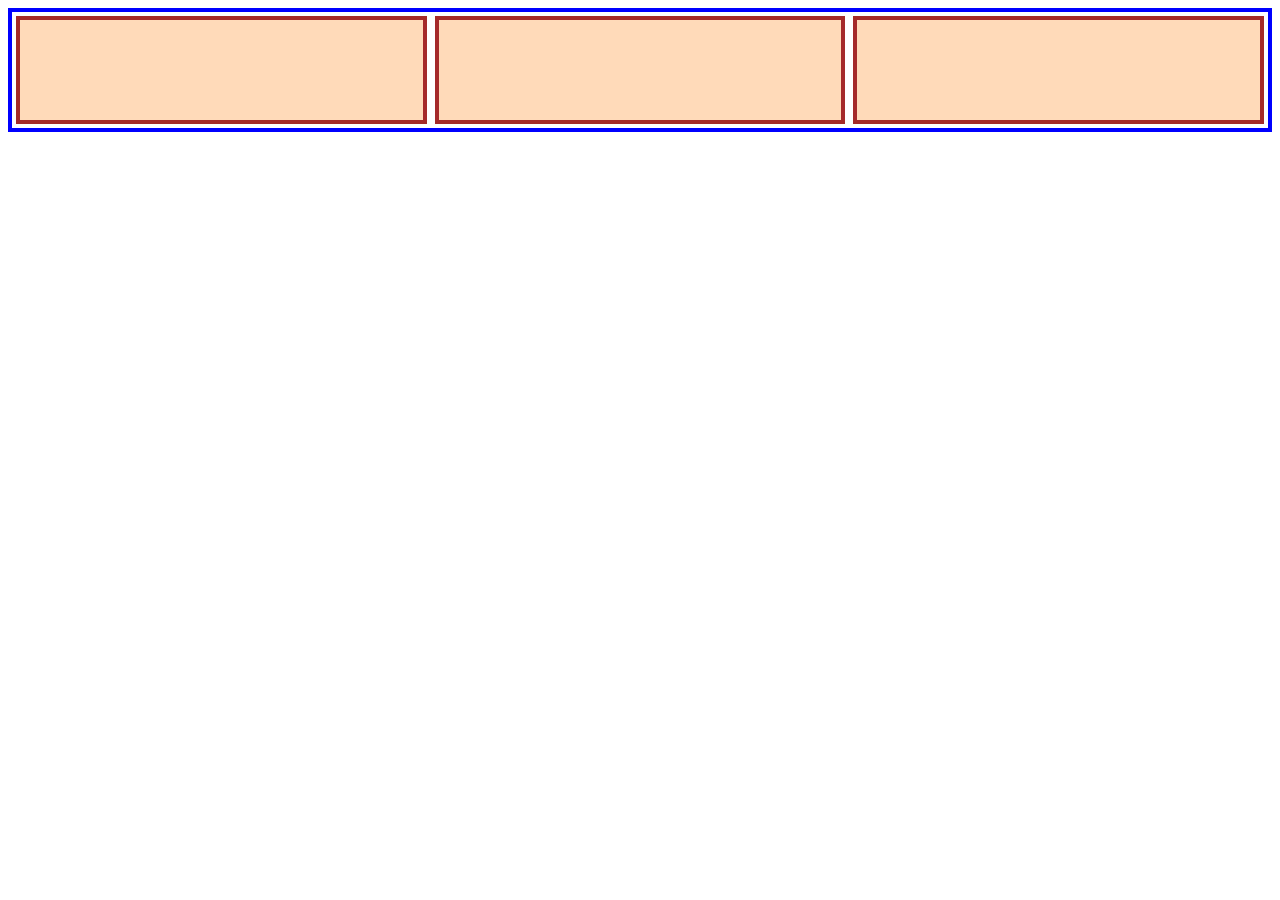
<file: index.html>
<!DOCTYPE html>
<html lang="en">
<head>
    <link rel="stylesheet" href="style.css">
    <meta charset="UTF-8">
    <meta name="viewport" content="width=device-width, initial-scale=1.0">
    <title>Document</title>
</head>
<body>
    <div class="flex-container">
        <div class="one"></div>
        <div class="two"></div>
        <div class="three"></div>
      </div>
</body>
</html>
</file>
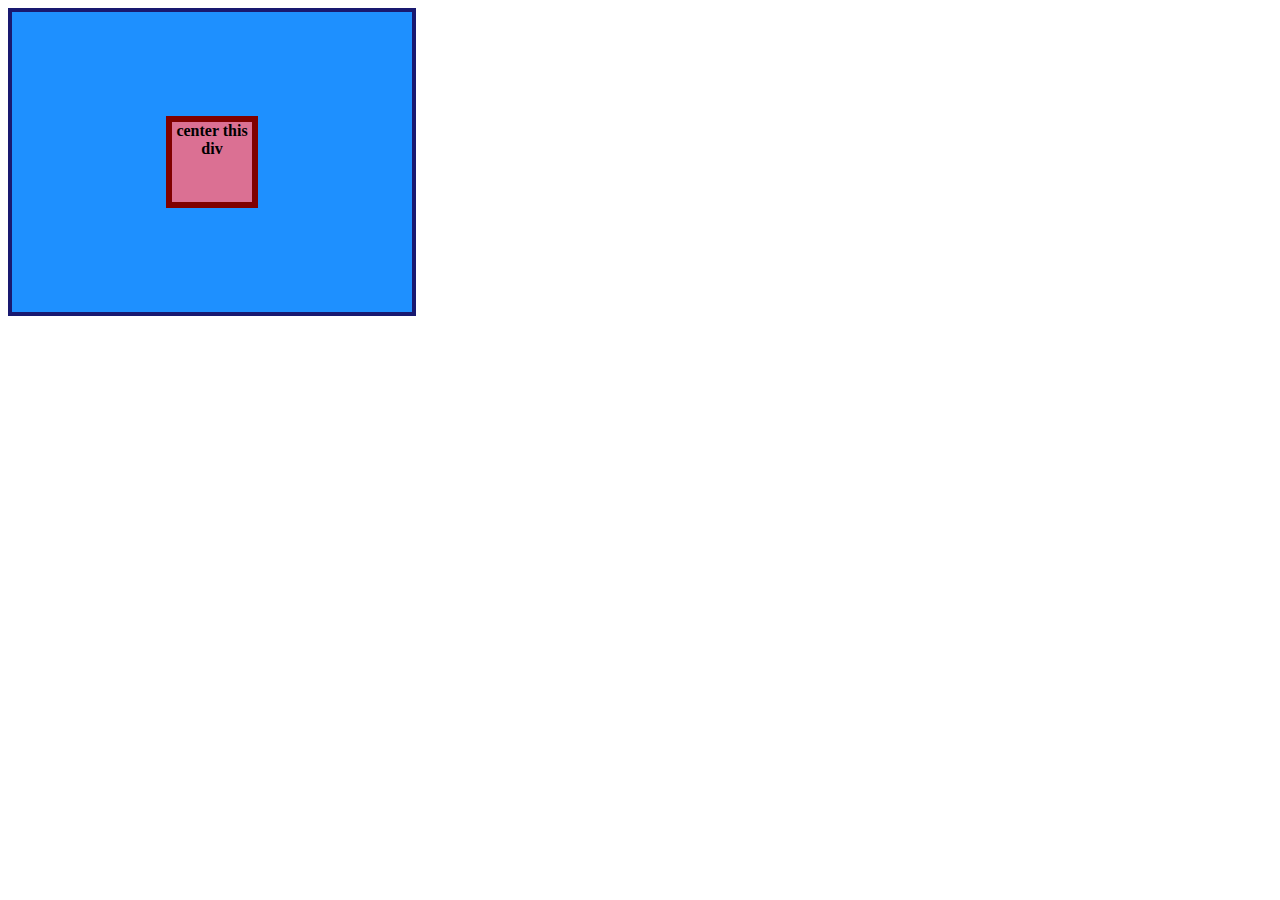
<file: 01-flex-center/index.html>
<!DOCTYPE html>
<html lang="en">
  <head>
    <meta charset="UTF-8">
    <meta http-equiv="X-UA-Compatible" content="IE=edge">
    <meta name="viewport" content="width=device-width, initial-scale=1.0">
    <title>CENTER THIS DIV</title>
    <link rel="stylesheet" href="style.css">
  </head>
  <body>
    <div class="container">
      <div class="box">center this div</div>
    </div>
  </body>
</html>
</file>
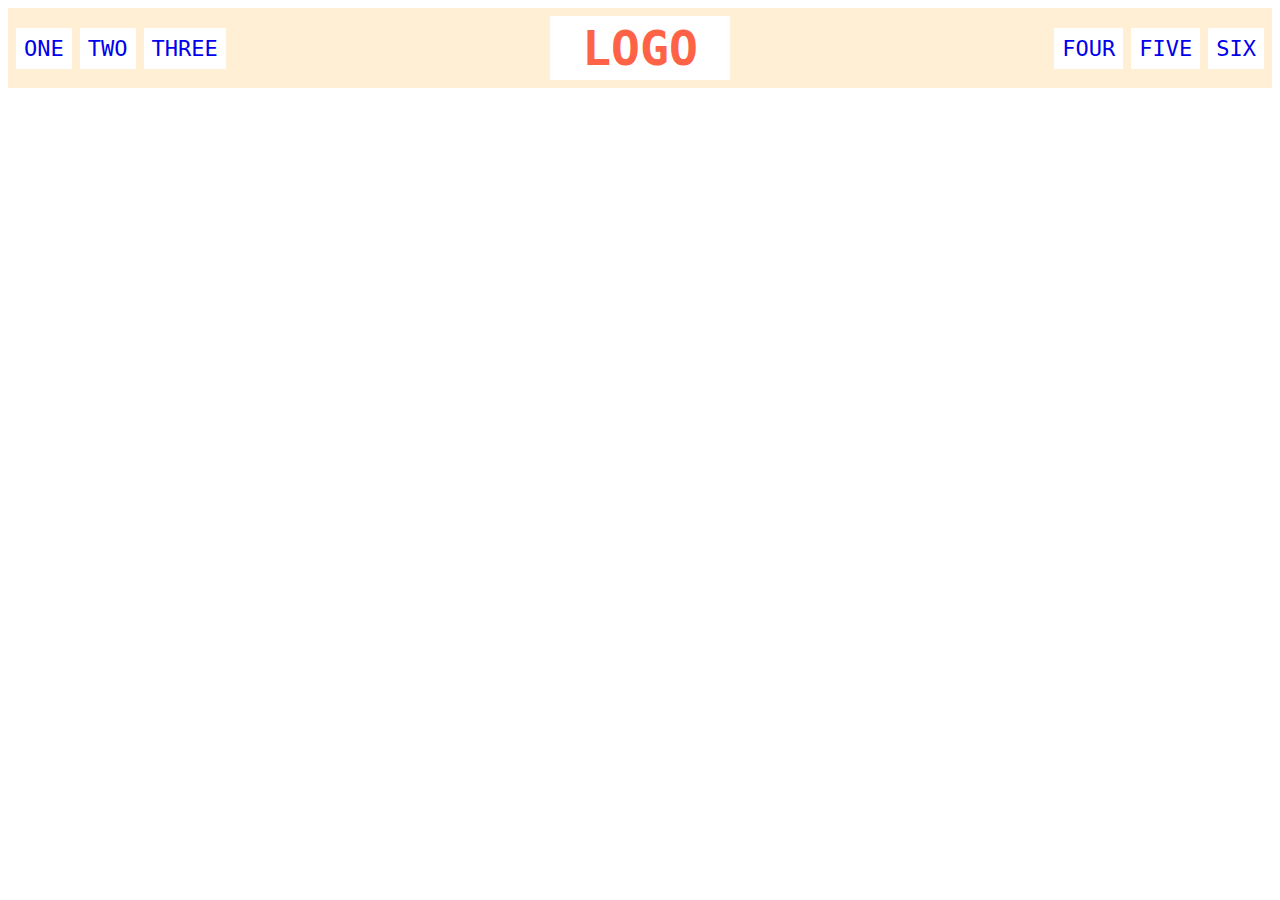
<file: 02-flex-header/index.html>
<!DOCTYPE html>
<html lang="en">
  <head>
    <meta charset="UTF-8">
    <meta http-equiv="X-UA-Compatible" content="IE=edge">
    <meta name="viewport" content="width=device-width, initial-scale=1.0">
    <title>Flex Header</title>
    <link rel="stylesheet" href="style.css">
  </head>
  <body>
    <div class="header">
      <div class="left-links">
        <ul>
          <li><a href="#">ONE</a></li>
          <li><a href="#">TWO</a></li>
          <li><a href="#">THREE</a></li>
        </ul>
      </div>
      <div class="logo">LOGO</div>
      <div class="right-links">
        <ul>
          <li><a href="#">FOUR</a></li>
          <li><a href="#">FIVE</a></li>
          <li><a href="#">SIX</a></li>
        </ul>
      </div>
    </div>
  </body>
</html>
</file>
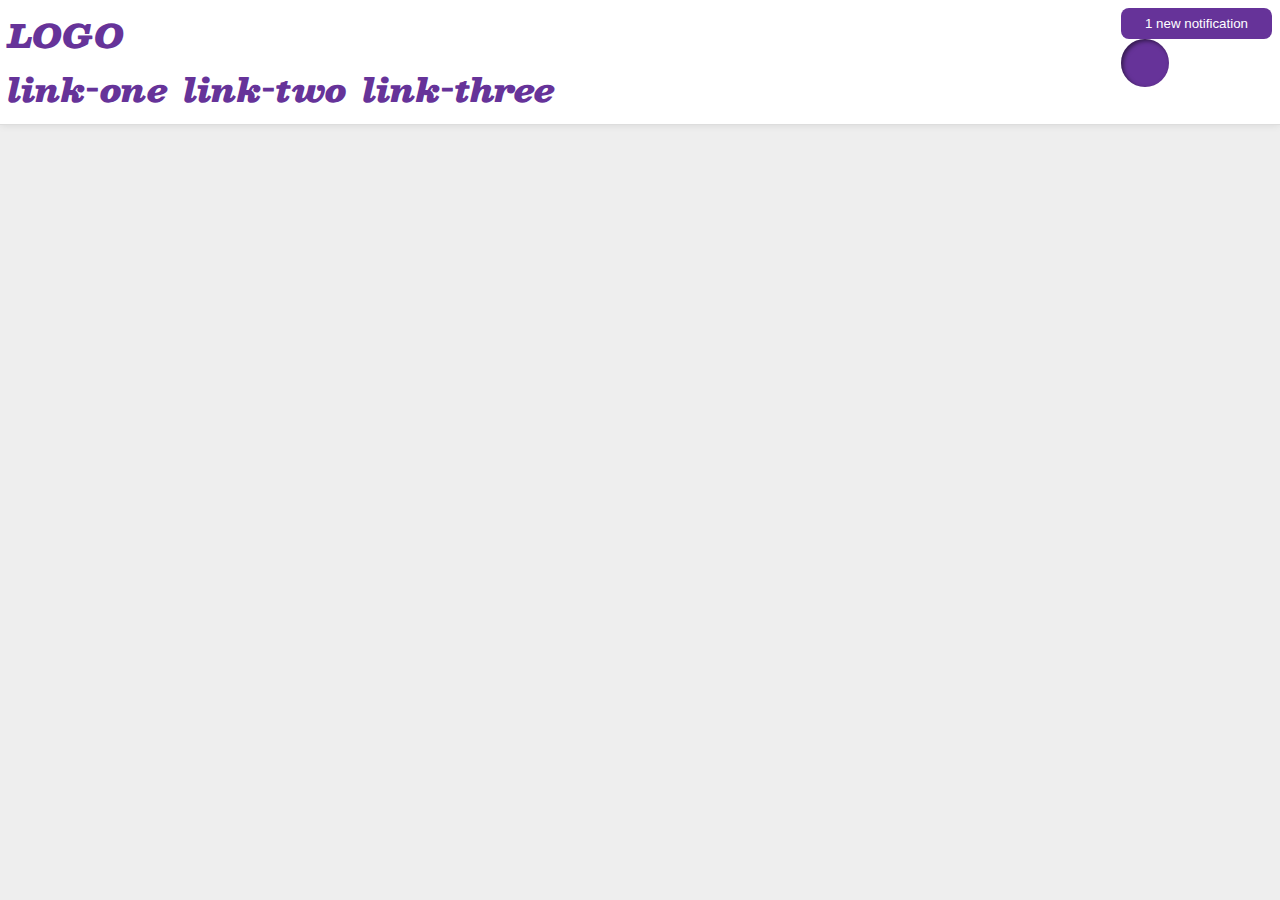
<file: 03-flex-header-2/index.html>
<!DOCTYPE html>
<html lang="en">
  <head>
    <meta charset="UTF-8">
    <meta http-equiv="X-UA-Compatible" content="IE=edge">
    <meta name="viewport" content="width=device-width, initial-scale=1.0">
    <title>Flex Header 2</title>
    <link rel="stylesheet" href="style.css">
  </head>
  <body>
    <div class="header">
      <div class="logo">
        <div class="left">
        LOGO
      </div>
      <ul class="links">
        <li><a href="google.com">link-one</a></li>
        <li><a href="google.com">link-two</a></li>
        <li><a href="google.com">link-three</a></li>
      </ul>
      </div>
      <div class="right">
      <button class="notifications">
        1 new notification
      </button>
      <div class="profile-image"></div>
      </div>
    </div>
  </body>
</html>
</file>
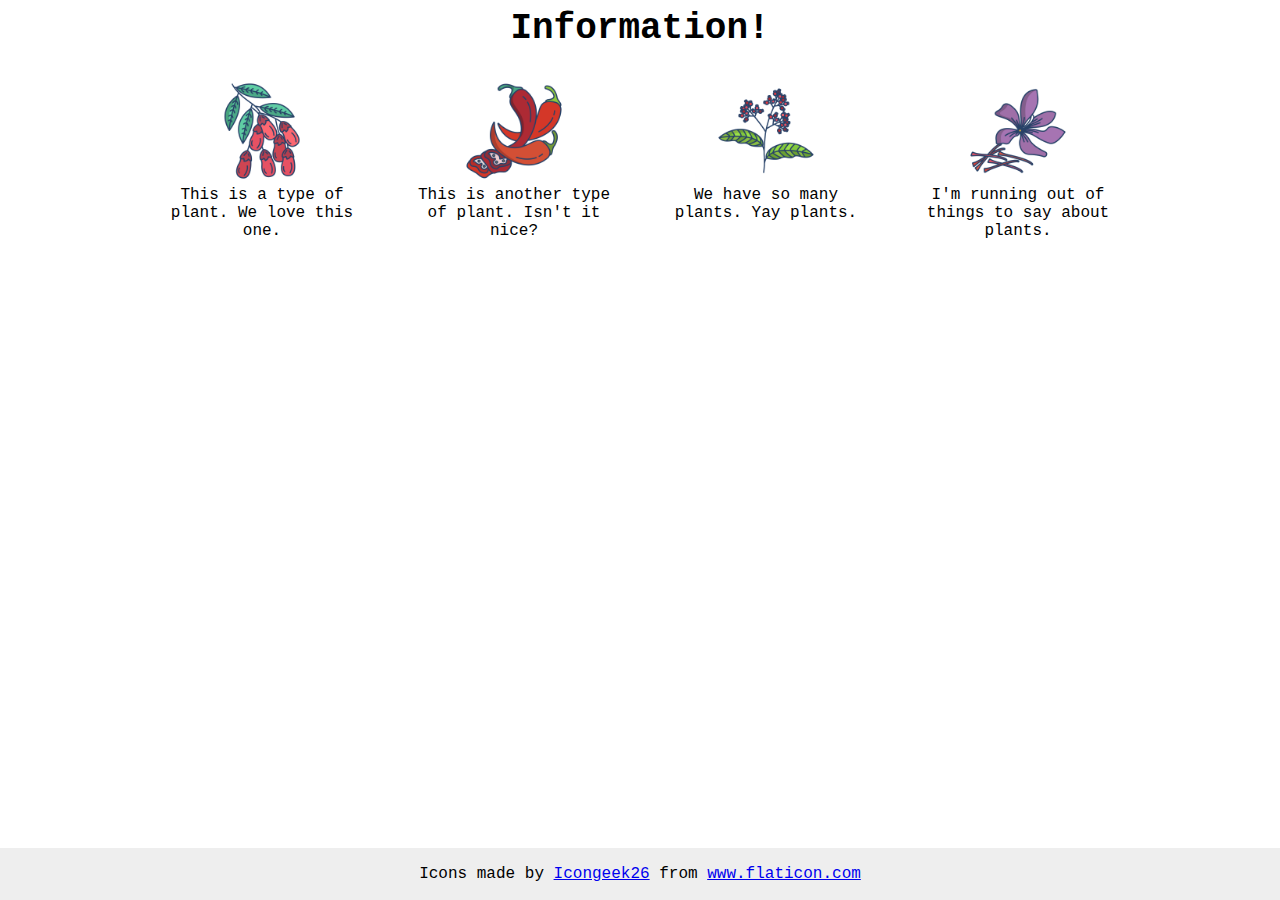
<file: 04-flex-information/index.html>
<!DOCTYPE html>
<html lang="en">
  <head>
    <meta charset="UTF-8">
    <meta http-equiv="X-UA-Compatible" content="IE=edge">
    <meta name="viewport" content="width=device-width, initial-scale=1.0">
    <title>Information</title>
    <link rel="stylesheet" href="style.css">
  </head>
  <body>
    <div class="title">Information!</div>

    <div class="container">
      <div class="info">
        <img src="./images/barberry.png" alt="barberry">
        <div class="text">This is a type of plant. We love this one.</div>
      </div>
      <div class="info">
        <img src="./images/chilli.png" alt="chili">
        <div class="text">This is another type of plant. Isn't it nice?</div>
      </div>
      <div class="info">
        <img src="./images/pepper.png" alt="pepper">
        <div class="text">We have so many plants. Yay plants.</div>
      </div>
      <div class="info">
        <img src="./images/saffron.png" alt="saffron">
        <div class="text">I'm running out of things to say about plants.</div>
      </div>
    </div>
    <!-- disregard this section, it's here to give attribution to the creator of these icons -->
    <div class="footer">
      <div>Icons made by <a href="https://www.flaticon.com/authors/icongeek26" title="Icongeek26">Icongeek26</a> from <a href="https://www.flaticon.com/" title="Flaticon">www.flaticon.com</a></div>
    </div>
  </body>
</html>
</file>
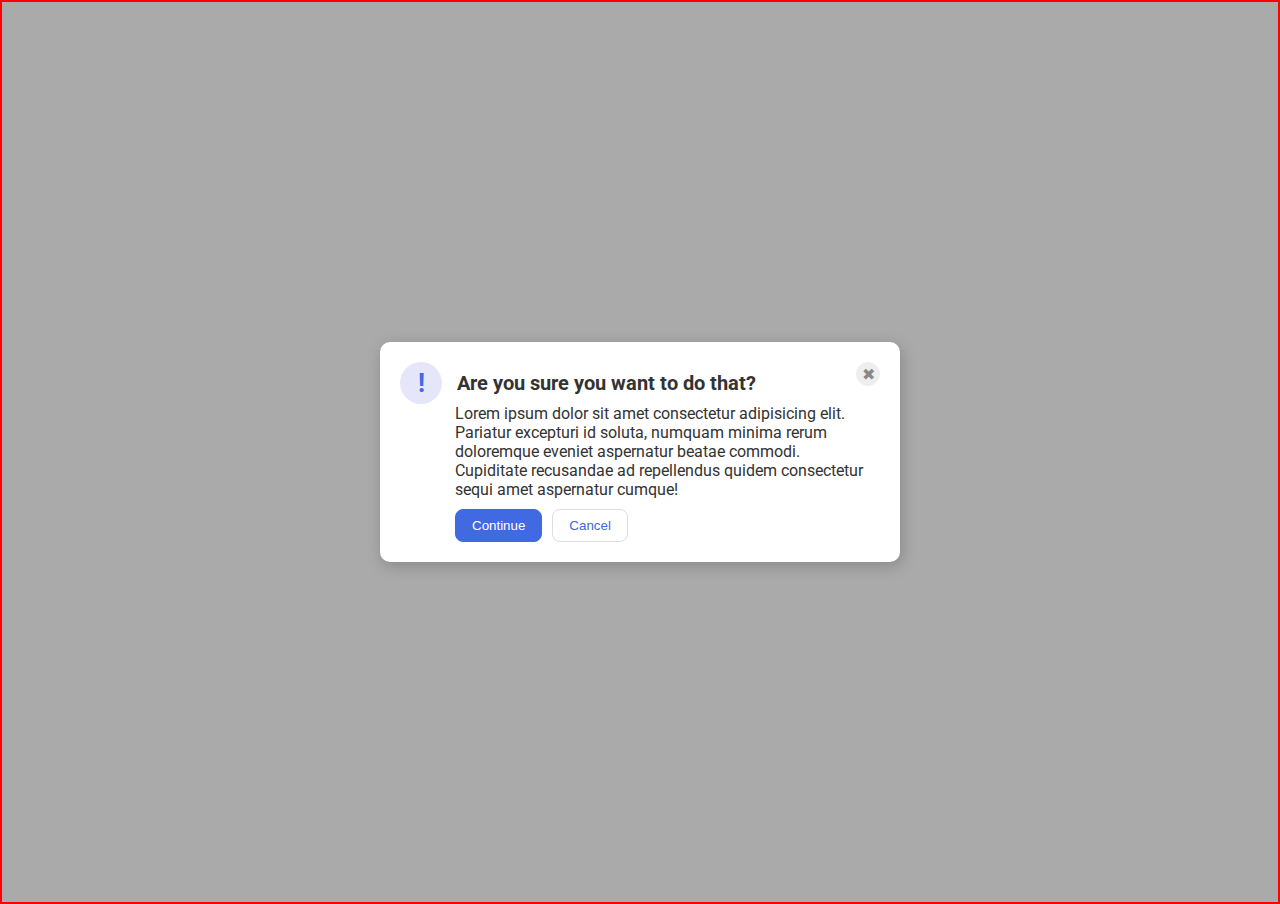
<file: 05-flex-modal/index.html>
<!DOCTYPE html>
<html lang="en">
  <head>
    <meta charset="UTF-8">
    <meta http-equiv="X-UA-Compatible" content="IE=edge">
    <meta name="viewport" content="width=device-width, initial-scale=1.0">
    <link rel="stylesheet" href="style.css">
    <title>Modal</title>
  </head>
  <body> 
    <div class="modal">
      <div class="message">
        <div class="icon">!</div>
        <div class="header">Are you sure you want to do that?</div>
        <button class="close-button">✖</button>
      </div>
      <div class="text">Lorem ipsum dolor sit amet consectetur adipisicing elit. Pariatur excepturi id soluta, numquam minima rerum doloremque eveniet aspernatur beatae commodi. Cupiditate recusandae ad repellendus quidem consectetur sequi amet aspernatur cumque!</div>
      
      <div class="buttons">
        <button class="continue">Continue</button>
        <button class="cancel">Cancel</button>
      </div>
      </div>
  </body>
</html>
</file>
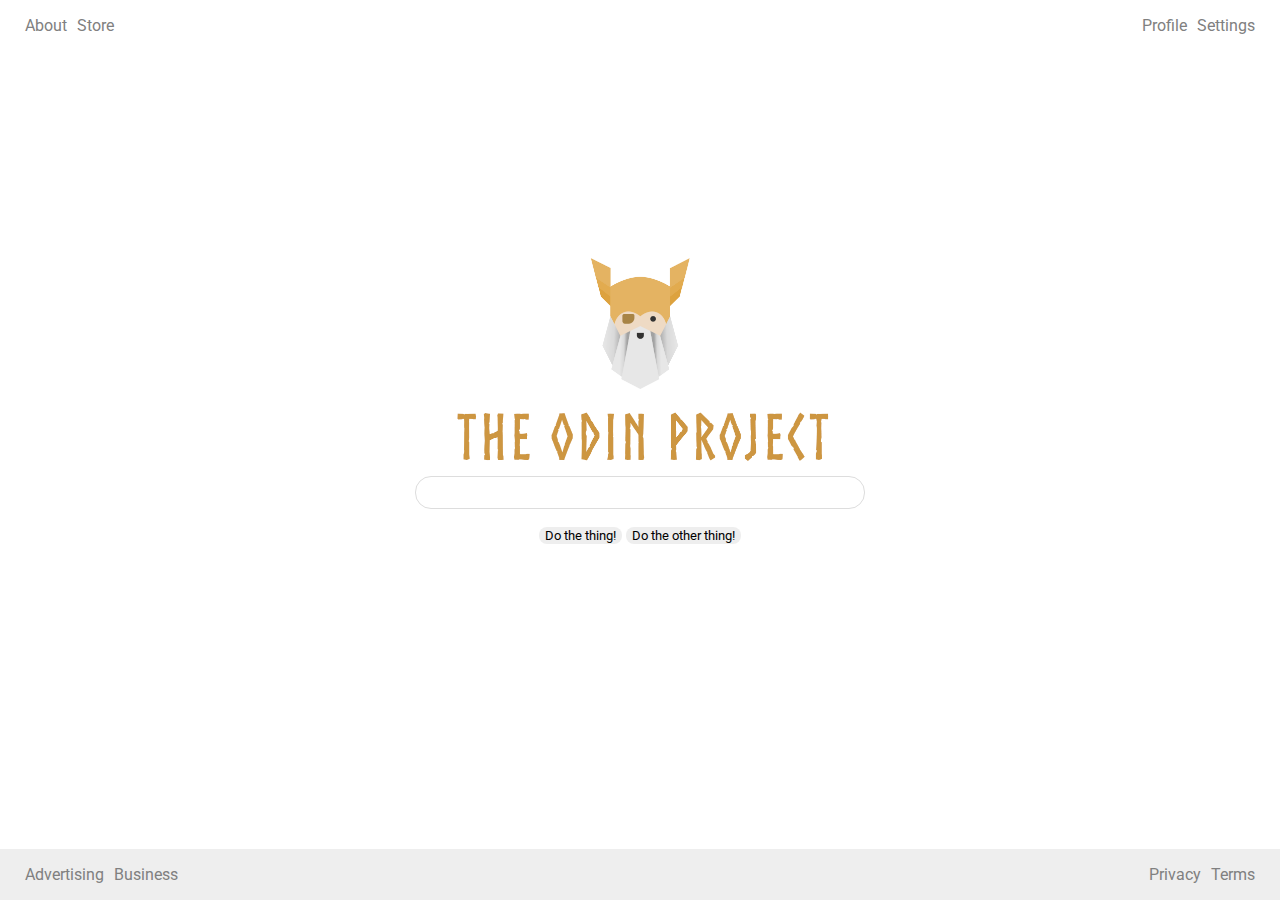
<file: 06-flex-layout/index.html>
<!DOCTYPE html>
<html lang="en">
  <head>
    <meta charset="UTF-8">
    <meta http-equiv="X-UA-Compatible" content="IE=edge">
    <meta name="viewport" content="width=device-width, initial-scale=1.0">
    <title>LAYOUT</title>
    <link rel="stylesheet" href="./style.css">
  </head>
  <body>
    <div class="header">
      <ul class="left-links">
        <li><a href="#">About</a></li>
        <li><a href="#">Store</a></li>
      </ul>
      <ul class="right-links">
        <li><a href="#">Profile</a></li>
        <li><a href="#">Settings</a></li>
      </ul>
    </div>
    <div class="content">
      <img src="./logo.png" alt="Project logo. Represents odin with the project name.">
      <div class="input">
        <input type="text">
      </div>
      <div class="buttons">
        <button>Do the thing!</button>
        <button>Do the other thing!</button>
      </div>
    </div>
    <div class="footer">
      <ul class="left-links">
        <li><a href="#">Advertising</a></li>
        <li><a href="#">Business</a></li>
      </ul>
      <ul class="right-links">
        <li><a href="#">Privacy</a></li>
        <li><a href="#">Terms</a></li>
      </ul>
    </div>
  </body>
</html>
</file>
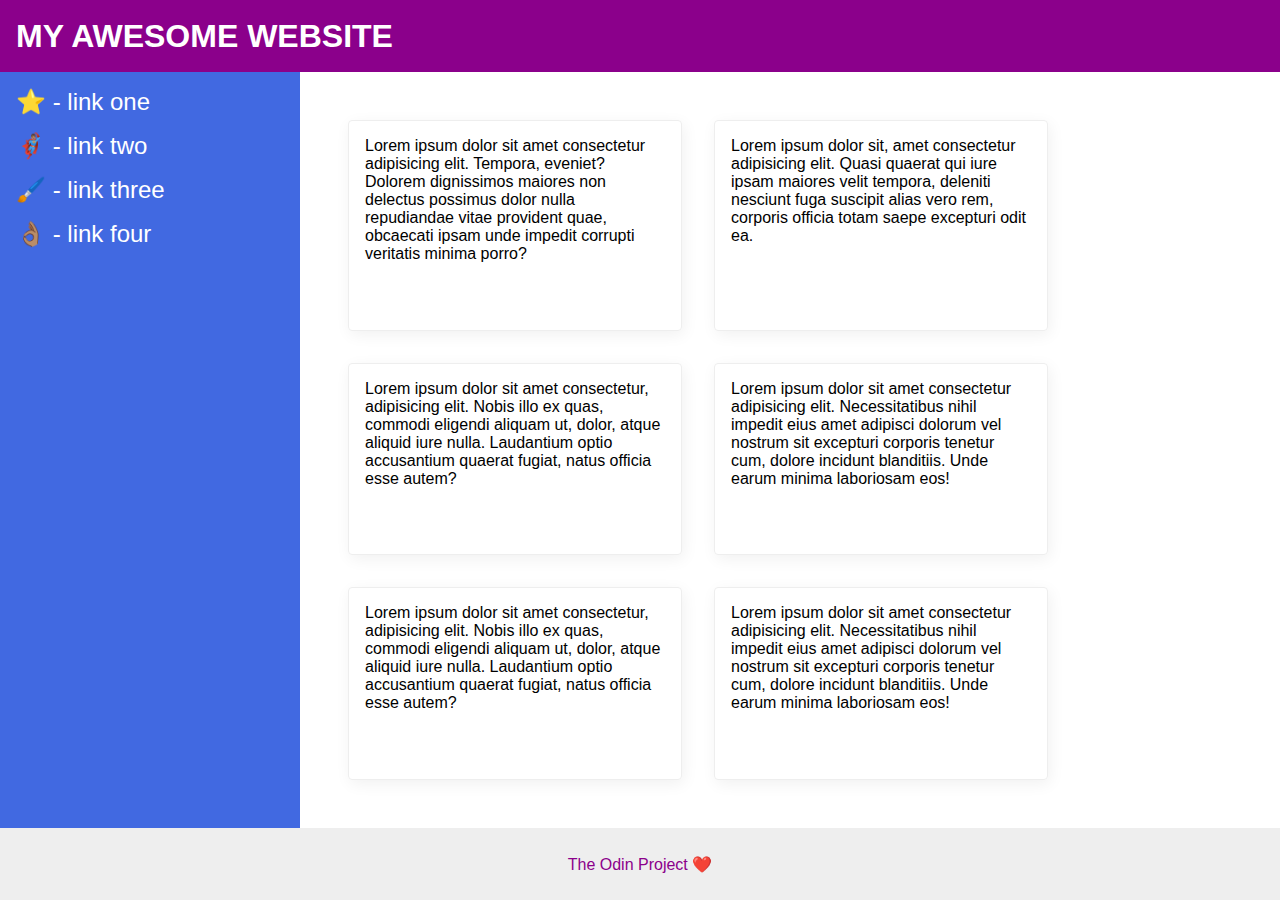
<file: 07-flex-layout-2/index.html>
<!DOCTYPE html>
<html lang="en">
  <head>
    <meta charset="UTF-8">
    <meta http-equiv="X-UA-Compatible" content="IE=edge">
    <meta name="viewport" content="width=device-width, initial-scale=1.0">
    <title>The Holy Grail</title>
    <link rel="stylesheet" href="style.css">
  </head>
  <body>
    <div class="header">
      MY AWESOME WEBSITE
    </div>
    <div class="body">
      <div class="sidebar">
        <ul>
          <li><a href="#">⭐ - link one</a></li>
          <li><a href="#">🦸🏽‍♂️ - link two</a></li>
          <li><a href="#">🖌️ - link three</a></li>
          <li><a href="#">👌🏽 - link four</a></li>
        </ul>
      </div>
      <div class="container">
        <div class="card">Lorem ipsum dolor sit amet consectetur adipisicing elit. Tempora, eveniet? Dolorem dignissimos maiores non delectus possimus dolor nulla repudiandae vitae provident quae, obcaecati ipsam unde impedit corrupti veritatis minima porro?</div>
        <div class="card">Lorem ipsum dolor sit, amet consectetur adipisicing elit. Quasi quaerat qui iure ipsam maiores velit tempora, deleniti nesciunt fuga suscipit alias vero rem, corporis officia totam saepe excepturi odit ea.</div>
        <div class="card">Lorem ipsum dolor sit amet consectetur, adipisicing elit. Nobis illo ex quas, commodi eligendi aliquam ut, dolor, atque aliquid iure nulla. Laudantium optio accusantium quaerat fugiat, natus officia esse autem?</div>
        <div class="card">Lorem ipsum dolor sit amet consectetur adipisicing elit. Necessitatibus nihil impedit eius amet adipisci dolorum vel nostrum sit excepturi corporis tenetur cum, dolore incidunt blanditiis. Unde earum minima laboriosam eos!</div>
        <div class="card">Lorem ipsum dolor sit amet consectetur, adipisicing elit. Nobis illo ex quas, commodi eligendi aliquam ut, dolor, atque aliquid iure nulla. Laudantium optio accusantium quaerat fugiat, natus officia esse autem?</div>
        <div class="card">Lorem ipsum dolor sit amet consectetur adipisicing elit. Necessitatibus nihil impedit eius amet adipisci dolorum vel nostrum sit excepturi corporis tenetur cum, dolore incidunt blanditiis. Unde earum minima laboriosam eos!</div>
      </div>
    </div>
    <div class="footer">
      The Odin Project ❤️
    </div>
  </body>
</html>
</file>
<file: style.css>
.flex-container {
    display: flex; 
    border: 4px solid blue;
    padding: 4px;
    gap: 8px;
    flex-shrink: 1;
    flex-grow: 1;
    flex-basis: 0;
  }
  
  
  .flex-container div {
    background: peachpuff;
    border: 4px solid brown;
    height: 100px;
    flex:1;
    gap: 2rem;
    }
  .flex-container .two {
   
  }
</file>
<file: 01-flex-center/style.css>
.container {
    display: flex;
    background: dodgerblue;
    border: 4px solid midnightblue;
    width: 400px;
    height: 300px;
    justify-content: center;
    align-items: center;
  }
  
  .box {
    display: flex;
    background: palevioletred;
    font-weight: bold;
    text-align: center;
    border: 6px solid maroon;
    width: 80px;
    height: 80px;
  }
</file>
<file: 02-flex-header/style.css>
.header  {
    font-family: monospace;
    background: papayawhip;
    display: flex;
    justify-content: space-between;
    align-items: center;
    padding: 8px;
  }
  
  .logo {
    display: flex;
    font-size: 48px;
    font-weight: 900;
    color: tomato;
    background: white;
    padding: 4px 32px;
  }
  
  ul {
    display: flex;
    /* this removes the dots on the list items*/
    list-style-type: none;
    margin: 0;
    padding: 0;
    gap: 8px;
  }
  
  a {
    font-size: 22px;
    background: white;
    padding: 8px;
    /* this removes the line under the links */
    text-decoration: none;
  }
</file>
<file: 03-flex-header-2/style.css>
/* this is some magical font-importing.  
you'll learn about it later. */
@import url('https://fonts.googleapis.com/css2?family=Besley:ital,wght@0,400;1,900&display=swap');

body {
  margin: 0;
  background: #eee;
  font-family: Besley, serif;
}

.header {
  display: flex;
  justify-content: space-between;
  padding:8px;
  background: white;
  border-bottom: 1px solid #ddd;
  box-shadow: 0 0 8px rgba(0,0,0,.1);
}

.profile-image {
  background: rebeccapurple;
  box-shadow: inset 2px 2px 4px rgba(0,0,0,.5);
  border-radius: 50%;
  width: 48px;
  height:  48px;
}

.logo {
  color: rebeccapurple;
  font-size: 32px;
  font-weight: 900;
  font-style: italic;
}

button {
  border: none;
  border-radius: 8px;
  background: rebeccapurple;
  color: white;
  padding: 8px 24px;
}

a {
  /* this removes the line under our links */
  text-decoration: none;
  color: rebeccapurple;
}

ul {
  display: flex;
  margin: 0;
  padding: 0;
  gap: 16px;
  list-style-type: none;

}
.left.right {
    display: flex;
    align-items: center;
    gap: 16px;
}
</file>
<file: 04-flex-information/style.css>
body {
    font-family: 'Courier New', Courier, monospace;
  }
  
  img {
    width: 100px;
    height: 100px;
  }
  
  .title {
    font-size: 36px;
    font-weight: 900;
  }
  
  /* do not edit this footer */
  .footer {
    position: fixed;
    bottom: 0;
    left: 0;
    right: 0;
    height: 52px;
    display: flex;
    align-items: center;
    justify-content: center;
    background: #eee;
  }
  
  /* SOLUTION */
  
  body {
    text-align: center;
  }
  
  .title {
    margin-bottom: 32px;
  }
  
  .container {
    display: flex;
    justify-content: center;
    gap: 52px;
  }
  
  .info {
    max-width: 200px;
  }
</file>
<file: 05-flex-modal/style.css>
@import url('https://fonts.googleapis.com/css2?family=Roboto:wght@400;700&display=swap');

html, body {
  height: 100%;
}

body {
  border:2px solid red;
  font-family: Roboto, sans-serif;
  margin: 0;
  background: #aaa;
  color: #333;
  /* I'll give you this one for free lol */
  display: flex;
  align-items: center;
  justify-content: center;
}

.modal {
  background: white;
  width: 480px;
  border-radius: 10px;
  box-shadow: 2px 4px 16px rgba(0,0,0,.2);
  padding: 20px 20px;
}
.message {
  display: flex;
  justify-content: space-between;
}
.header {
  display: flex;
  justify-content: left;
  align-items: center;
  font-weight: bold;
  font-size: 20px;
  width: 80%;

}
.text {
  padding: 0px 10px 10px 55px;
  
}
.icon {
  color: royalblue;
  font-size: 26px;
  font-weight: 700;
  background: lavender;
  width: 42px;
  height: 42px;
  border-radius: 50%;
  display: flex;
  align-items: center;
  justify-content: center;
}

.close-button {
  background: #eee;
  border-radius: 50%;
  color: #888;
  font-weight: 400;
  font-size: 16px;
  height: 24px;
  width: 24px;
  display: flex;
  align-items: center;
  justify-content: center;
  border: 1px solid #eee;
  padding: 0;
}

button {
  cursor: pointer;
  padding: 8px 16px;
  border-radius: 8px;
}

button.continue {
  background: royalblue;
  border: 1px solid royalblue;
  color: white;
}

button.cancel {
  background: white;
  border: 1px solid #ddd;
  color: royalblue;
}
.buttons {
  display: flex;
  padding-left: 55px;
  gap:10px;
}
</file>
<file: 06-flex-layout/style.css>
@import url('https://fonts.googleapis.com/css2?family=Roboto:wght@400;700&display=swap');

body {
  height: 100vh;
  margin: 0;
  overflow: hidden;
  font-family: Roboto, sans-serif;
  position: relative;
}

img {
  width: 600px;
}

ul {
    list-style-type: none;
    
}
a {
    text-decoration: none;
    color:gray;
}
.header {
    display: flex;
    justify-content: space-between;
  
}
.content{
    display: flex;
    flex-direction: column;
    justify-content: center;
    align-items: center;
    padding-top: 200px;
   
}
.footer {
    background-color: #eeeeee;
    position:absolute;
    display: flex;
    justify-content: space-between;
    align-content: end;
    width: 100%;
    bottom: 0;
    right: 0;
  
}
.left-links {
    padding-left: 25px;
    display: flex;
    gap: 10px
}
.right-links {
    display: flex;
    padding-right: 25px;
    gap: 10px
}
button {
  font-family: Roboto, sans-serif;
  border: none;
  border-radius: 8px;
  background: #eee;
}

input {
  border: 1px solid #ddd;
  border-radius: 16px;
  padding: 8px 24px;
  width: 400px;
  margin-bottom: 16px;
}
</file>
<file: 07-flex-layout-2/style.css>
body {
    font-family: -apple-system, BlinkMacSystemFont, 'Segoe UI', Roboto, Oxygen, Ubuntu, Cantarell, 'Open Sans', 'Helvetica Neue', sans-serif;
    margin: 0;
    min-height: 100vh;
  }
  
  .header {
    height: 72px;
    background: darkmagenta;
    color: white;
  }
  
  .footer {
    height: 72px;
    background: #eee;
    color: darkmagenta;
  }
  
  .sidebar {
    width: 300px;
    background: royalblue;
    box-sizing: border-box;
  }
  
  .card {
    border: 1px solid #eee;
    box-shadow: 2px 4px 16px rgba(0,0,0,.06);
    border-radius: 4px;
  }
  
  /* SOLUTION */
  
  body {
    display: flex;
    flex-direction: column;
  }
  
  .header {
    display: flex;
    align-items: center;
    padding: 0 16px;
    font-size: 32px;
    font-weight: 900;
  }
  
  .body {
    flex: 1;
    display: flex;
  }
  
  .sidebar {
    flex-shrink: 0;
    padding: 16px;
  }
  
  ul {
    list-style-type: none;
    margin: 0;
    padding: 0;
  }
  
  li {
    margin-bottom: 16px;
  }
  
  a {
    color: white;
    text-decoration: none;
    font-size: 24px;
  }
  
  .container {
    padding: 32px;
    display: flex;
    flex-wrap: wrap;
  }
  
  .card {
    padding: 16px;
    margin: 16px;
    width: 300px;
  }
  
  .footer {
    display: flex;
    align-items: center;
    justify-content: center;
  }
</file>
